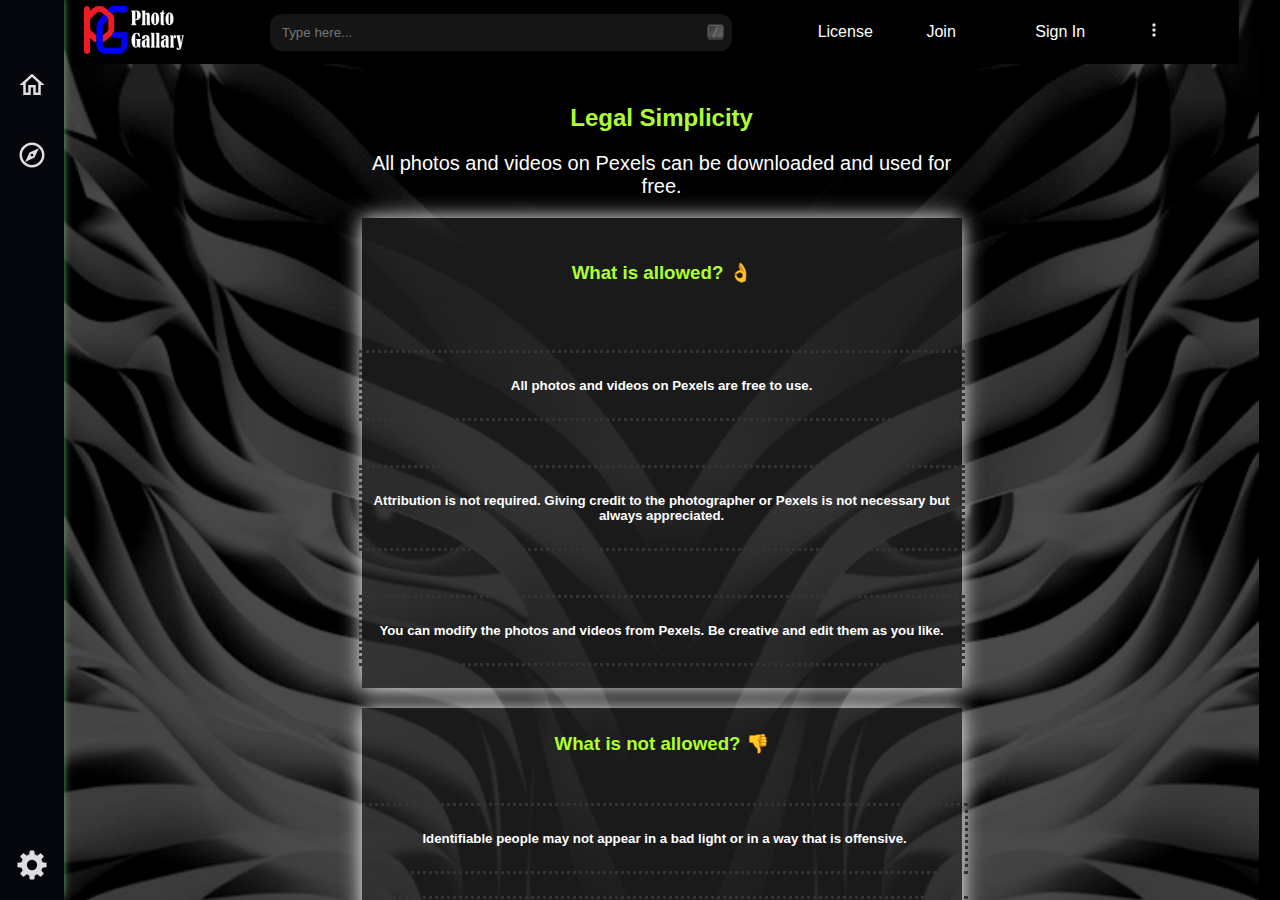
<file: licence.html>
<!DOCTYPE html>
<html lang="en">

<head>
    <meta charset="UTF-8" />
    <meta name="viewport" content="width=device-width, initial-scale=1.0" />
    <title>Document</title>
    <link type="text/css" rel="stylesheet" href="./style.css" />
</head>

<body>
    <!-- create a vertical nav bar -->
    <div class="main-container">
        <div class="left-container">
            <div class="top-left-container">
                <!-- <div class="menu">
          <img class="icon" src="./Assets/svg/menu.svg" alt="menu" />
        </div> -->
                <div class="home ">
                    <a href="./">
                        <img class="icon" src="./Assets/svg/home.svg" alt="home" />
                    </a>
                    <!-- <p>Home</p> -->
                </div>
                <div class="explore ">
                    <a href="./explore.html">
                        <img class="icon" src="./Assets/svg/explore.svg" alt="explore" />
                    </a>
                    <!-- <p>Explore</p> -->
                </div>
            </div>
            <div class="bottom-left-container">
                <div class="settings ">
                    <img class="icon" src="./Assets/svg/cogwheel.svg" alt="settings" />
                    <!-- <p>Settings</p> -->
                </div>
            </div>
        </div>
        <div class="right-container">
            <nav class="top-nav">
                <div class="logo">
                    <img src="./Assets/svg/Asset 1.svg" alt="logo" />
                </div>
                <!-- <div class="search-bar"> -->
                <label class="search-label">
                    <input type="text" name="text" class="input" required="" placeholder="Type here...">
                    <kbd class="slash-icon">/</kbd>
                    <svg class="search-icon" xmlns="http://www.w3.org/2000/svg" version="1.1"
                        xmlns:xlink="http://www.w3.org/1999/xlink" width="512" height="512" x="0" y="0"
                        viewBox="0 0 56.966 56.966" style="enable-background:new 0 0 512 512" xml:space="preserve">
                        <g>
                            <path
                                d="M55.146 51.887 41.588 37.786A22.926 22.926 0 0 0 46.984 23c0-12.682-10.318-23-23-23s-23 10.318-23 23 10.318 23 23 23c4.761 0 9.298-1.436 13.177-4.162l13.661 14.208c.571.593 1.339.92 2.162.92.779 0 1.518-.297 2.079-.837a3.004 3.004 0 0 0 .083-4.242zM23.984 6c9.374 0 17 7.626 17 17s-7.626 17-17 17-17-7.626-17-17 7.626-17 17-17z"
                                fill="currentColor" data-original="#000000" class=""></path>
                        </g>
                    </svg>
                </label>
                <!-- </div> -->
                <div class="nav-list">
                    <a class="license" href="./licence.html">License</a>
                    <a class="join">Join</a>
                    <a class="sign">Sign In</a>
                    <div class="more-options">
                        <img src="./Assets/svg/more_vert.svg" alt="more options" />
                        <ul class="dropdown-menu">
                            <li><a href="./aboutUs.html">About Us</a></li>
                            <li><a href="./challenge.html">Challenge</a></li>
                            <li><a href="./blog.html">Blog</a></li>
                            <li><a href="./upload.html">Upload</a></li>
                        </ul>
                    </div>
                </div>
                <div class="menu">
                    <img class="icon" src="./Assets/svg/menu.svg" alt="menu" />
                </div>
            </nav>
            <!-- play video in loop -->



            <div class="container" style="height: 100vh; padding: 0px; ">

                <div class="licence-container">
                    <div class="text-subtext">
                        <h2>Legal Simplicity</h2>
                        <p>All photos and videos on Pexels can be downloaded and used for free.</p>
                    </div>
                    <div class="allowed-container">
                        <h3>What is allowed? 👌</h3>
                        <h5>All photos and videos on Pexels are free to use.</h5>
                        <h5>Attribution is not required. Giving credit to the photographer or Pexels is not necessary
                            but always appreciated.</h5>
                        <h5>You can modify the photos and videos from Pexels. Be creative and edit them as you like.
                        </h5>
                    </div>
                    <div class="notallowed-container">
                        <h3>What is not allowed? 👎</h3>
                        <h5>Identifiable people may not appear in a bad light or in a way that is offensive.</h5>
                        <h5>Don't sell unaltered copies of a photo or video, e.g. as a poster, print or on a physical product without modifying it first.</h5>
                        <h5>Don't imply endorsement of your product by people or brands on the imagery.</h5>
                        <h5>Don't redistribute or sell the photos and videos on other stock photo or wallpaper platforms.</h5>
                    </div>

                </div>


                <footer>
                    <div class="left">
                        <div class="logo">
                            <img src="./Assets/svg/Asset 1.svg" alt="logo" />
                        </div>
                        <div class="social-icons">
                            <a href="#"><img src="./Assets/pngs/facebook.png" alt="Facebook"></a>
                            <a href="#"><img src="./Assets/pngs/twitter.png" alt="Twitter"></a>
                            <a href="#"><img src="./Assets/pngs/instagram.png" alt="Instagram"></a>
                            <a href="#"><img src="./Assets/pngs/linkedin.png" alt="LinkedIn"></a>
                        </div>
                    </div>
                    <div class="right">
                        <div class="section">
                            <h3>Discover</h3>
                            <ul>
                                <li><a href="#">Advertise</a></li>
                                <li><a href="#">Terms of Service</a></li>
                                <li><a href="#">Careers</a></li>
                            </ul>
                        </div>
                        <div class="section">
                            <h3>Company</h3>
                            <ul>
                                <li><a href="./aboutUs.html">About</a></li>
                                <li><a href="#">Blog</a></li>
                                <li><a href="#">FAQ</a></li>
                            </ul>
                        </div>
                        <div class="section">
                            <h3>Blog</h3>
                            <ul>
                                <li><a href="#">Post 1</a></li>
                                <li><a href="#">Post 2</a></li>
                                <li><a href="#">Post 3</a></li>
                            </ul>
                        </div>
                    </div>
                    <div class="footer-bottom">
                        <p class="copyrigth">&copy; 2023 Karan Shah. All rights reserved.</p>
                    </div>
                </footer>
            </div>
        </div>
    </div>
</body>

</html>
</file>
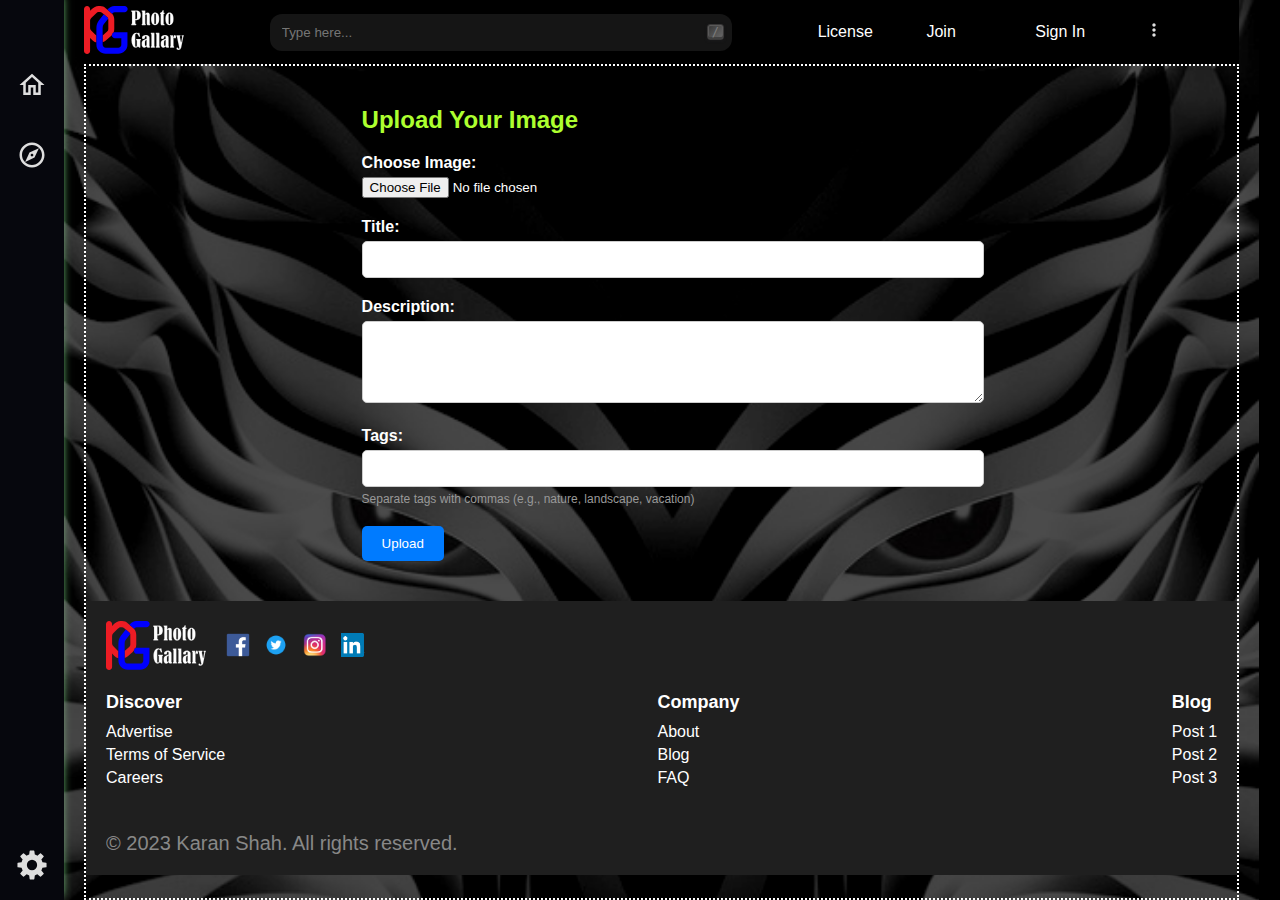
<file: upload.html>
<!DOCTYPE html>
<html lang="en">

<head>
    <meta charset="UTF-8" />
    <meta name="viewport" content="width=device-width, initial-scale=1.0" />
    <title>Document</title>
    <link type="text/css" rel="stylesheet" href="./style.css" />
</head>

<body>
    <!-- create a vertical nav bar -->
    <div class="main-container">
        <div class="left-container">
            <div class="top-left-container">
                <!-- <div class="menu">
          <img class="icon" src="./Assets/svg/menu.svg" alt="menu" />
        </div> -->
                <div class="home ">
                    <a href="./">
                        <img class="icon" src="./Assets/svg/home.svg" alt="home" />
                    </a>
                    <!-- <p>Home</p> -->
                </div>
                <div class="explore ">
                    <a href="./explore.html">
                        <img class="icon" src="./Assets/svg/explore.svg" alt="explore" />
                    </a>
                    <!-- <p>Explore</p> -->
                </div>
            </div>
            <div class="bottom-left-container">
                <div class="settings ">
                    <img class="icon" src="./Assets/svg/cogwheel.svg" alt="settings" />
                    <!-- <p>Settings</p> -->
                </div>
            </div>
        </div>
        <div class="right-container">
            <nav class="top-nav">
                <div class="logo">
                    <img src="./Assets/svg/Asset 1.svg" alt="logo" />
                </div>
                <!-- <div class="search-bar"> -->
                <label class="search-label">
                    <input type="text" name="text" class="input" required="" placeholder="Type here...">
                    <kbd class="slash-icon">/</kbd>
                    <svg class="search-icon" xmlns="http://www.w3.org/2000/svg" version="1.1"
                        xmlns:xlink="http://www.w3.org/1999/xlink" width="512" height="512" x="0" y="0"
                        viewBox="0 0 56.966 56.966" style="enable-background:new 0 0 512 512" xml:space="preserve">
                        <g>
                            <path
                                d="M55.146 51.887 41.588 37.786A22.926 22.926 0 0 0 46.984 23c0-12.682-10.318-23-23-23s-23 10.318-23 23 10.318 23 23 23c4.761 0 9.298-1.436 13.177-4.162l13.661 14.208c.571.593 1.339.92 2.162.92.779 0 1.518-.297 2.079-.837a3.004 3.004 0 0 0 .083-4.242zM23.984 6c9.374 0 17 7.626 17 17s-7.626 17-17 17-17-7.626-17-17 7.626-17 17-17z"
                                fill="currentColor" data-original="#000000" class=""></path>
                        </g>
                    </svg>
                </label>
                <!-- </div> -->
                <div class="nav-list">
                    <a class="license" href="./licence.html">License</a>
                    <a class="join">Join</a>
                    <a class="sign">Sign In</a>
                    <div class="more-options">
                        <img src="./Assets/svg/more_vert.svg" alt="more options" />
                        <ul class="dropdown-menu">
                            <li><a href="./aboutUs.html">About Us</a></li>
                            <li><a href="./challenge.html">Challenge</a></li>
                            <li><a href="./blog.html">Blog</a></li>
                            <li><a href="./upload.html">Upload</a></li>
                        </ul>
                    </div>
                </div>
                <div class="menu">
                    <img class="icon" src="./Assets/svg/menu.svg" alt="menu" />
                </div>
            </nav>
            <!-- play video in loop -->

         

            <div class="container" style="height: 100vh; padding: 0px; border: 2px dotted white;">
                <!-- ... (previous code) ... -->

                <div class="upload-container">
                    <h2>Upload Your Image</h2>
                    <form action="/upload" method="post" enctype="multipart/form-data">
                        <div class="form-group">
                            <label for="image">Choose Image:</label>
                            <input type="file" id="image" name="image" accept="image/*" required>
                        </div>
                        <div class="form-group">
                            <label for="title">Title:</label>
                            <input type="text" id="title" name="title" required>
                        </div>
                        <div class="form-group">
                            <label for="description">Description:</label>
                            <textarea id="description" name="description" rows="4" required></textarea>
                        </div>
                        <div class="form-group">
                            <label for="tags">Tags:</label>
                            <input type="text" id="tags" name="tags" required>
                            <p class="tag-hint">Separate tags with commas (e.g., nature, landscape, vacation)</p>
                        </div>
                        <div class="form-group">
                            <button type="submit">Upload</button>
                        </div>
                    </form>
                </div>

                <!-- ... (rest of the code) ... -->


                <footer>
                    <div class="left">
                        <div class="logo">
                            <img src="./Assets/svg/Asset 1.svg" alt="logo" />
                        </div>
                        <div class="social-icons">
                            <a href="#"><img src="./Assets/pngs/facebook.png" alt="Facebook"></a>
                            <a href="#"><img src="./Assets/pngs/twitter.png" alt="Twitter"></a>
                            <a href="#"><img src="./Assets/pngs/instagram.png" alt="Instagram"></a>
                            <a href="#"><img src="./Assets/pngs/linkedin.png" alt="LinkedIn"></a>
                        </div>
                    </div>
                    <div class="right">
                        <div class="section">
                            <h3>Discover</h3>
                            <ul>
                                <li><a href="#">Advertise</a></li>
                                <li><a href="#">Terms of Service</a></li>
                                <li><a href="#">Careers</a></li>
                            </ul>
                        </div>
                        <div class="section">
                            <h3>Company</h3>
                            <ul>
                                <li><a href="./aboutUs.html">About</a></li>
                                <li><a href="#">Blog</a></li>
                                <li><a href="#">FAQ</a></li>
                            </ul>
                        </div>
                        <div class="section">
                            <h3>Blog</h3>
                            <ul>
                                <li><a href="#">Post 1</a></li>
                                <li><a href="#">Post 2</a></li>
                                <li><a href="#">Post 3</a></li>
                            </ul>
                        </div>
                    </div>
                    <div class="footer-bottom">
                        <p class="copyrigth">&copy; 2023 Karan Shah. All rights reserved.</p>
                    </div>
                </footer>
            </div>
        </div>
    </div>
</body>

</html>
</file>
<file: style.css>
body {
  background-color: black;
  margin: 0;
  padding: 0;
  overflow: hidden;
  color: white;
  font-family: "Roboto", sans-serif;
  width: 100%;
  height: 100%;
  box-sizing: border-box;

}

.main-container {
  margin: 0;
  padding: 0;
  width: 100%;
  height: 100%;
  display: grid;
  grid-template-columns: 5% 95%;
}

.left-container {
  width: 100%;
  height: 100vh;
  background-color: #06070d;
  display: flex;
  flex-direction: column;
  justify-content: space-between;
  box-shadow: -2px -4px 9px 0px rgb(143, 255, 154);
  z-index: 50;
}

@media (max-width: 768px) {
  .left-container {
    box-shadow: none;
  }
}

.menu {
  display: none;
}




.top-left-container,
.bottom-left-container {
  padding-top: 15px;
  display: flex;
  flex-direction: column;
  justify-content: space-around;
  align-items: center;
}

.top-left-container {
  padding-top: 50px;
}

.right-container {
  width: 95%;
  height: 100vh;
  display: flex;
  flex-direction: column;
  align-items: center;
  justify-content: space-between;
  padding: 0 20px;
  overflow-y: scroll;
  overflow-x: hidden;
  z-index: 100;
  background-image: url("./Assets/pngs/pngwing.com\(27\).png");
  background-repeat: no-repeat;
  background-size: cover;
}

nav {
  position: sticky;
  top: 0;
  z-index: 100;
  background-color: black;
}

.icon {
  width: 30px;
  height: 30px;
  display: flex;
  justify-content: center;
  align-items: center;
  padding: 20px;
  color: white;
  cursor: pointer;
}

.icon {
  filter: invert(1);
}

.top-nav {
  display: flex;
  width: 100%;
  justify-content: space-between;
  align-items: center;
  /* padding: 20px; */
  position: sticky;
  top: 0;
  /* background-color: transparent; */
  /* box-shadow: -2px -4px 9px 0px rgb(162, 225, 168); */
}

.logo {
  width: 100px;
}

.search-bar {
  /* width: 50%; */
  height: 50%;
  display: flex;
  justify-content: center;
  align-items: center;
  justify-content: space-around;
  border: 1px solid white;
  border-radius: 100px;
  /* background-color: yellow; */
  display: flex;
  flex: 0.8;
}

.search-bar img {
  /* width: 20px; */
  filter: invert(1);
  /* padding: 0 10px 0 30px; */
}

.search-bar input {
  height: 30px;
  /* width: 100%; */
  padding: 5px;
  border: none;
  border-radius: 5px;
  padding-left: 15px;
  outline: none;
  font-size: 20px;
  background: none;
  color: white;
  /* padding-left: 30px; */
}

.nav-list {
  display: flex;
  width: 30%;
  justify-content: space-between;
  align-items: center;
  padding: 20px;
  margin-right: 55px;
}

.nav-list a {
  text-decoration: none;
  color: white;
  cursor: pointer;
  /* padding-right: 55px; */
  width: 100%;
}

.dropdown-menu li a:hover {
  color: #007bff ;
  border-bottom: none;
  width: 100%;
  padding: auto;
}

.nav-list a:hover {
  color: rgb(143, 255, 154);
  border-bottom: 2px solid rgb(143, 255, 154);
  padding-bottom: 5px;
  transition: 0.3s cubic-bezier(0.165, 0.84, 0.44, 1);
}

.more-options img {
  width: 20px;
  filter: invert(1);
}

.video-container {
  width: 100%;
  height: 50%;
  display: flex;
  justify-content: center;
  align-items: center;
  background-color: black;
  position: relative;
}

.video-container video {
  width: 100%;
  height: 100%;
  object-fit: fill;
  position: absolute;
  top: 0;
  left: 0;
  opacity: 0.8;
  padding-bottom: 1%;
}

.video-container .text-on-videos {
  position: absolute;
  top: 50%;
  left: 50%;
  transform: translate(-50%, -50%);
  font-size: 20px;
  color: white;
  font-weight: 100;
  text-transform: uppercase;
  text-align: center;
  z-index: 50;
}

.content {
  margin: auto;
}

p {
  font-size: 25px;
  overflow: hidden;
  position: relative;
  color: white;
}

.type-container {
  display: flex;
  justify-content: space-between;
  background-color: black;
  position: relative;
  padding: 20px 20px;
  border-bottom: 2px solid rgb(143, 255, 154);
}

.type-options {
  width: 30%;
}

@media (max-width: 768px) {
  .type-container {
    flex-direction: column;
    align-items: center;
  }

  .type-options {
    width: 100%;
    margin-bottom: 20px;
  }
}

.type-container .type-options ul {
  display: flex;
  width: 100%;
  justify-content: space-between;
  align-items: center;
  list-style: none;
  padding: 0;
  margin: 0;
}

.type-container .type-options ul li {
  cursor: pointer;
  color: white;
  /* padding: 10px; */
  border-radius: 5px;
  transition: 0.3s cubic-bezier(0.165, 0.84, 0.44, 1);
}

/* remove underline from li tag */
.type-container .type-options ul li a {
  text-decoration: none;
  color: white;
}

.type-container .type-options ul li a:hover {
  color: rgb(143, 255, 154);
  border-bottom: 2px solid rgb(143, 255, 154);
  padding-bottom: 5px;
  transition: 0.3s cubic-bezier(0.165, 0.84, 0.44, 1);
}

.type-container .type-options ul li:hover {
  color: black;
  transition: 0.3s cubic-bezier(0.165, 0.84, 0.44, 1);
}

.container {
  width: 100%;
  height: 50%;
  /* background-color: rgb(233, 36, 36); */
  position: relative;
  padding: 20px;
  box-sizing: border-box;
 
}

.search-label {
  display: flex;
  align-items: center;
  box-sizing: border-box;
  position: relative;
  border: 1px solid transparent;
  border-radius: 12px;
  overflow: hidden;
  background: #151515;
  padding: 9px;
  cursor: text;
  width: 40%;
}

.search-label:hover {
  border-color: gray;
}

.search-label:focus-within {
  background: #464646;
  border-color: gray;
}

.search-label input {
  outline: none;
  width: 100%;
  border: none;
  background: none;
  color: rgb(162, 162, 162);
}

.search-label input:focus+.slash-icon,
.search-label input:valid+.slash-icon {
  display: none;
}

.search-label input:valid~.search-icon {
  display: block;
}

.search-label input:valid {
  width: calc(100% - 22px);
  transform: translateX(20px);
}

.search-label svg,
.slash-icon {
  position: absolute;
  color: #7e7e7e;
}

@media (max-width: 1025px) {
  .search-label {
    display: none;
  }

  .nav-list {
    display: none;
    flex: 1;
  }

  .menu {
    display: flex;
  }
}

.search-icon {
  display: none;
  width: 12px;
  height: auto;
}

.slash-icon {
  right: 7px;
  border: 1px solid #393838;
  background: linear-gradient(-225deg, #343434, #6d6d6d);
  border-radius: 3px;
  text-align: center;
  box-shadow: inset 0 -2px 0 0 #3f3f3f, inset 0 0 1px 1px rgb(94, 93, 93),
    0 1px 2px 1px rgba(28, 28, 29, 0.4);
  cursor: pointer;
  font-size: 12px;
  width: 15px;
}

.slash-icon:active {
  box-shadow: inset 0 1px 0 0 #3f3f3f, inset 0 0 1px 1px rgb(94, 93, 93),
    0 1px 2px 0 rgba(28, 28, 29, 0.4);
  text-shadow: 0 1px 0 #7e7e7e;
  color: transparent;
}

.filter-button {
  --border-color: linear-gradient(-45deg, #ffae00, #03aa46, #00fffb);
  --border-width: 0.125em;
  --curve-size: 0.5em;
  --blur: 30px;
  --bg: #080312;
  --color: #afffff;
  color: var(--color);
  /* use position: relative; so that BG is only for .filter-button */
  position: relative;
  isolation: isolate;
  display: inline-grid;
  place-content: center;
  padding: 0.5em 1.5em;
  font-size: 17px;
  border: 0;
  text-transform: uppercase;
  box-shadow: 10px 10px 20px rgba(0, 0, 0, 0.6);
  clip-path: polygon(
      /* Top-left */
      0% var(--curve-size),
      var(--curve-size) 0,
      /* top-right */
      100% 0,
      100% calc(100% - var(--curve-size)),
      /* bottom-right 1 */
      calc(100% - var(--curve-size)) 100%,
      /* bottom-right 2 */
      0 100%);
  transition: color 250ms;
}

.filter-button::after,
.filter-button::before {
  content: "";
  position: absolute;
  inset: 0;
}

.filter-button::before {
  background: var(--border-color);
  background-size: 300% 300%;
  animation: move-bg7234 5s ease infinite;
  z-index: -2;
}

@keyframes move-bg7234 {
  0% {
    background-position: 31% 0%;
  }

  50% {
    background-position: 70% 100%;
  }

  100% {
    background-position: 31% 0%;
  }
}

.filter-button::after {
  background: var(--bg);
  z-index: -1;
  clip-path: polygon(
      /* Top-left */
      var(--border-width) calc(var(--curve-size) + var(--border-width) * 0.5),
      calc(var(--curve-size) + var(--border-width) * 0.5) var(--border-width),
      /* top-right */
      calc(100% - var(--border-width)) var(--border-width),
      calc(100% - var(--border-width)) calc(100% - calc(var(--curve-size) + var(--border-width) * 0.5)),
      /* bottom-right 1 */
      calc(100% - calc(var(--curve-size) + var(--border-width) * 0.5)) calc(100% - var(--border-width)),
      /* bottom-right 2 */
      var(--border-width) calc(100% - var(--border-width)));
  transition: clip-path 500ms;
}

.filter-button:where(:hover, :focus)::after {
  clip-path: polygon(
      /* Top-left */
      calc(100% - var(--border-width)) calc(100% - calc(var(--curve-size) + var(--border-width) * 0.5)),
      calc(100% - var(--border-width)) var(--border-width),
      /* top-right */
      calc(100% - var(--border-width)) var(--border-width),
      calc(100% - var(--border-width)) calc(100% - calc(var(--curve-size) + var(--border-width) * 0.5)),
      /* bottom-right 1 */
      calc(100% - calc(var(--curve-size) + var(--border-width) * 0.5)) calc(100% - var(--border-width)),
      /* bottom-right 2 */
      calc(100% - calc(var(--curve-size) + var(--border-width) * 0.5)) calc(100% - var(--border-width)));
  transition: 200ms;
}

.filter-button:where(:hover, :focus) {
  color: #fff;
}

.container .box {
  display: flex;
  flex-direction: row;
  justify-content: space-between;
  padding-top: 10px;
}

.container .box .dream {
  display: flex;
  flex-direction: column;
  width: 32.5%;
}

.container .box .dream img {
  width: 100%;
  padding-bottom: 15px;
  max-height: 500px;
  border-radius: 5px;
  cursor: pointer;
  /* cover */
  object-fit: fillx;
}

.image-div {
  display: flex;
  flex-direction: row;
  justify-content: space-between;
  padding-top: 10px;
  overflow: hidden;
  /* height: 100%; */
  position: relative;
  width: 100%;
}

.image-div p {
  position: absolute;
  bottom: 15px;
  left: 15px;
}

html,
body {
  height: 100%;
  margin: 0;
  display: flex;
  align-items: center;
  justify-content: center;
}

.load-more-container {
  text-align: center;
  margin-top: 25px;
  margin-bottom: 40px;
}

.load-more-button {
  padding: 10px 20px;
  background-color: #007bff;
  color: #fff;
  font-size: 16px;
  border: none;
  border-radius: 4px;
  cursor: pointer;
}

@media only screen and (max-width: 769px) {
  .container .box {
    flex-direction: column;
    padding-top: 10px;
  }

  .container .box .dream {
    width: 100%;
  }
}

/* footer {
  background-color: #1f1f1f;
  padding: 20px;
  display: flex;
  justify-content: space-between;
  margin-top: 40px;
}

.left {
  display: flex;
  align-items: center;
  flex-direction: column;
  padding-left: 100px;
}

.logo {
  display: flex;
  align-items: center;
}

.logo img {
  height: 40px;
  margin-right: 10px;
}

.social-icons {
  display: flex;
}

.social-icons img {
  width: 30px;
  height: 30px;
  margin-right: 20px;
  cursor: pointer;
}

.right {
  display: flex;
  width: 50%;
  justify-content: space-evenly;
  align-items: center;
}

.section {
  margin-right: 30px;
}

.section h3 {
  margin-bottom: 10px;
}

.section ul {
  list-style: none;
  padding: 0;
}

.section ul li {
  margin-bottom: 5px;
}

.section ul li a {
  color: #555;
  text-decoration: none;
} */

/* General Styles */
footer {
  background-color: #1f1f1f;
  padding: 20px;
}

.footer-bottom {
  margin-top: 20px;
}

.footer-bottom {
  margin-top: 20px;
}

.footer-bottom p {
  margin: 0;
  color: #888;
}

.footer-bottom p a {
  color: #888;
  text-decoration: none;
}

.footer-bottom p a:hover {
  text-decoration: underline;
}

.footer-bottom p {
  margin: 0;
  color: #888;
}

.footer-bottom p a {
  color: #888;
  text-decoration: none;
}

.footer-bottom p a:hover {
  text-decoration: underline;
}

/* Left Side Styles */
.left {
  display: flex;
  align-items: center;
}

.logo {
  margin-right: 20px;
}

.logo h1 {
  font-size: 24px;
  margin: 0;
}

.social-icons a {
  margin-right: 10px;
}

.social-icons img {
  width: 24px;
  height: 24px;
}

/* Right Side Styles */
.right {
  display: flex;
  justify-content: space-between;
  flex-wrap: wrap;
}

.section {
  margin-bottom: 20px;
}

.section h3 {
  font-size: 18px;
  margin-bottom: 10px;
}

.section ul {
  list-style-type: none;
  padding: 0;
  margin: 0;
}

.section li {
  margin-bottom: 5px;
}

.section li a {
  color: #ffffff;
  text-decoration: none;
}

/* Responsive Styles */
@media (max-width: 768px) {
  .left {
    flex-direction: column;
    align-items: flex-start;
  }

  .social-icons {
    margin-top: 10px;
  }

  .right {
    flex-direction: column;
  }
}


/* Explore page css  */
.explore-container {
  display: grid;
  grid-template-columns: repeat(3, 1fr);
  grid-gap: 10px;
  max-width: 1200px;
  margin: 0 auto;
}



.explore-box {
  position: relative;
  display: inline-block;
  max-width: 400px;
  margin: 20px;
  overflow: hidden;
  border-radius: 30px;
  cursor: pointer;
  max-height: 200px;
}

.explore-box .title {
  text-align: center;
  background-color: rgba(0, 0, 0, 0.8);
  color: #fff;
  padding: 10px;
  position: absolute;
  bottom: -20px;
  left: 0;
  width: 100%;
  z-index: 50;
}

.explore-box:hover .title {
  display: none;
}

.explore-box .main-image {
  width: 100%;
  height: auto;
  object-fit: cover;
}

.explore-box .hover-images {
  display: none;
  position: absolute;
  top: 0;
  left: 0;
  right: 0;
  bottom: 0;
}

.explore-box:hover .hover-images {
  display: flex;
  flex-wrap: wrap;
}

.explore-box .hover-images img {
  flex: 0 0 50%;
  width: 50%;
  height: 50%;
  object-fit: cover;
}

@media only screen and (max-width: 768px) {
  .explore-container {
    grid-template-columns: repeat(2, 1fr);
  }

  .explore-box {
    max-width: 100%;
    margin: 10px;
  }

  .explore-box .hover-images img {
    flex: 0 0 100%;
    width: 100%;
    height: 100%;
  }

  .explore-box .title {
    font-size: 14px;
  }
}



.top-container {
  display: flex;
  overflow-x: auto;
  flex-wrap: nowrap;
}

.top-box {
  width: 200px;
  background-color: lightgray;
  display: flex;
  align-items: center;
  justify-content: center;
  border-radius: 5px;
  margin: 5px;
  flex: 0 0 auto;
  max-width: 100%;
  height: auto;
  margin-right: 10px;
  position: relative;
  height: 200px;
}


.top-box img {
  width: 100%;
  height: 100%;
  object-fit: cover;

  cursor: pointer;
}

.top-title {
  text-align: center;
  position: absolute;
  background-color: rgba(0, 0, 0, 0.584);
  width: 100%;
  bottom: auto;
  padding: 10px;

}

@media only screen and (max-width: 769px) {
  .top-box {
    width: 100px;
    height: 100px;
  }

  .top-title {
    font-size: 12px;
    bottom: auto;
  }
}


/* 

main {
  padding: 20px;
}

section {
  margin-bottom: 20px;
}

section h2 {
  color: #333;
}

.owner {
  display: flex;
  align-items: center;
}

.owner img {
  width: 150px;
  border-radius: 50%;
  margin-right: 20px;
}

.owner-info h3 {
  margin: 0;
}

.contact-info {
  display: flex;
  justify-content: space-between;
}

.contact-info div {
  text-align: center;
} */

/* Global Styles */


/* Responsive Styles */
main {
  padding: 20px;
}

section {
  margin-bottom: 20px;
}

section h2 {
  color: #333;
}

h2 {
  color: greenyellow;
}

.owner {
  display: flex;
  align-items: center;
}

.owner img {
  width: 150px;
  border-radius: 50%;
  margin-right: 20px;
}

.owner-info h3 {
  margin: 0;
}

.contact-info {
  display: flex;
  flex-wrap: wrap;
  justify-content: space-between;
}

.contact-info div {
  text-align: center;
  flex: 1 1 300px;
  margin: 10px;
}

/* Media Queries */
@media screen and (max-width: 600px) {
  main {
    padding: 10px;
  }

  .owner {
    flex-direction: column;
    align-items: flex-start;
  }

  .owner img {
    margin-right: 0;
    margin-bottom: 10px;
  }

  /* .contact-info {
    flex-direction: column;
  } */

  .contact-info div {
    margin: 10px 0;
  }

  .contact-info p {
    font-size: 20px;
  }
}



/* Add responsive styles for the form */
.contact-info form {
  display: flex;
  flex-wrap: wrap;
  justify-content: space-between;
  max-width: 600px;
  margin: 0 auto;
}

.contact-info .form-element {
  width: 100%;
  margin-bottom: 20px;
}

.contact-info label {
  display: block;
  font-weight: bold;
  margin-bottom: 5px;
}

.contact-info input,
.contact-info textarea {
  width: 100%;
  padding: 10px;
  border: 1px solid #ccc;
  border-radius: 4px;
}

.contact-info button {
  padding: 10px 20px;
  background-color: #4caf50;
  color: white;
  border: none;
  border-radius: 4px;
  cursor: pointer;
}

/* Add responsive styles for smaller screens */
@media screen and (max-width: 600px) {
  .contact-info .form-element {
    width: 100%;
  }
}


p {
  font-size: 20px;
}

.about-title {
  font-size: 30px;
  font-weight: bold;
  margin-bottom: 20px;
  color: greenyellow;
}




/* table css */

table {
  width: 100%;
  border-collapse: collapse;
  margin-bottom: 30px;
}
.pexel-link{
  color: #fff;
  font-size: 25px;
  text-decoration: none;
  font-weight: bold;
}

/* Zebra striping */
tr:nth-of-type(odd) {
  background: #797777;
}

th {
  background: #333;
  color: white;
  font-weight: bold;
}

td,
th {
  padding: 6px;
  border: 1px solid #ccc;
  text-align: left;
}

tr td a {
  color: white;
}


@media only screen and (max-width: 760px),
(min-device-width: 768px) and (max-device-width: 1024px) {

  /* Force table to not be like tables anymore */
  table,
  thead,
  tbody,
  th,
  td,
  tr {
    display: block;
  }

  /* Hide table headers (but not display: none;, for accessibility) */
  thead tr {
    position: absolute;
    top: -9999px;
    left: -9999px;
  }

  tr {
    border: 1px solid #ccc;
  }

  td {
    /* Behave  like a "row" */
    border: none;
    border-bottom: 1px solid #eee;
    position: relative;
    padding-left: 50%;
  }

  td:before {
    /* Now like a table header */
    position: absolute;
    /* Top/left values mimic padding */
    top: 6px;
    left: 6px;
    width: 45%;
    padding-right: 10px;
    white-space: nowrap;
  }

  /*
Label the data
*/
  td:nth-of-type(1):before {
    content: "First Name";
  }

  td:nth-of-type(2):before {
    content: "Last Name";
  }

  td:nth-of-type(3):before {
    content: "Job Title";
  }

  td:nth-of-type(4):before {
    content: "Favorite Color";
  }

  td:nth-of-type(5):before {
    content: "Wars of Trek?";
  }

  td:nth-of-type(6):before {
    content: "Date of Birth";
  }

  td:nth-of-type(7):before {
    content: "Dream Vacation City";
  }

  td:nth-of-type(8):before {
    content: "GPA";
  }

  td:nth-of-type(9):before {
    content: "Arbitrary Data";
  }
}

/* Smartphones (portrait and landscape) ----------- */

@media only screen and (min-device-width: 320px) and (max-device-width: 480px) {
  body {
    padding: 0;
    margin: 0;
    width: 320px;
  }
}

/* iPads (portrait and landscape) ----------- */

@media only screen and (min-device-width: 768px) and (max-device-width: 1024px) {
  body {
    width: 495px;
  }
}



img {
  object-fit: cover;
  width: 100%;
  height: 100%;
}




.more-options {
  position: relative;
  display: inline-block;
}

.dropdown-menu {
  position: absolute;
  top: 100%;
  left: 0;
  width: 150px;
  padding: 0;
  margin: 0;
  list-style: none;
  background-color: #f9f9f9;
  border: 1px solid #ddd;
  border-radius: 4px;
  box-shadow: 0 2px 4px rgba(0, 0, 0, 0.1);
  display: none;
}

.more-options:hover .dropdown-menu {
  display: block;
}

.dropdown-menu li {
  padding: 8px 12px;
}

.dropdown-menu li:hover {
  background-color: #ddd;
}

.dropdown-menu li a {
  color: #333;
  text-decoration: none;
}



/* challenge page */


.challenge-section {
  padding: 40px 0;
  text-align: center;
}

.container-1 {
  max-width: 1200px;
  margin: 0 auto;
  padding: 0 20px;
}

.challenges {
  display: grid;
  grid-template-columns: repeat(auto-fit, minmax(300px, 1fr));
  gap: 20px;
  margin-top: 20px;
}

.challenge-card {
  background-color: #fff;
  box-shadow: 0 2px 6px rgba(0, 0, 0, 0.1);
  border-radius: 5px;
  overflow: hidden;
}

.image-container {
  width: 100%;
  height: 200px;
  /* Set the desired height */
}

.image-container img {
  width: 100%;
  height: 100%;
  object-fit: cover;
}

.challenge-details {
  padding: 20px;
}

.challenge-details h2 {
  margin-bottom: 10px;
}

.challenge-details p {
  color: #888;
  margin-bottom: 20px;
}

.btn {
  display: inline-block;
  padding: 10px 20px;
  background-color: #333;
  color: #fff;
  text-decoration: none;
  border-radius: 3px;
}

.btn:hover {
  background-color: #555;
  color: #fff;
  transition: background-color 0.3s ease-in-out;
}

.sponser-challenge {
  display: flex;
  align-items: center;
  margin-bottom: 20px;
  text-align: left;
  width: 80%;
  margin: auto;
  justify-content: space-around;
  border: 2px solid #333;
  padding: 10px;
}

@media only screen and (max-width: 769px) {
  .sponser-challenge {
    width: 100%;
    flex-direction: column;
  }
}

.sponser-text h2 {
  color: white
}


/* challenge page end */

/* Blog page */
.blog-title-subtitle p {
  color: gray;
  font-size: 15px;
  margin-top: -13px;
}

.blog-section {
  display: flex;
  flex-direction: column;
  width: 80%;
  margin: auto;
  text-align: center;
}

.blog-post {
  display: flex;
  align-items: center;
  margin-bottom: 30px;
  justify-content: space-between;
}

@media (max-width: 1025px) {
  .blog-post {
    flex-direction: column;
  }

  .blog-post:nth-child(odd) {
    flex-direction: column-reverse;
  }
}



.blog-image {
  width: 60%;
  border-radius: 30px;
  overflow: hidden;
}

.blog-image img {
  width: 100%;
  height: auto;
  object-fit: cover;
}

@media screen and (max-width: 1025px) {
  .blog-image {
    width: 90%;
    border-radius: 15px;
  }
}



.blog-content {
  flex: 1;
  margin: 0px 20px;
  text-align: left;
}

.blog-content h2 {
  font-size: 20px;
  margin: 0 0 10px;
}

.blog-content p {
  margin: 0 0 10px;
  font-size: 16px;
}

.blog-content a {
  text-decoration: none;
  color: blue;
}

.blog-content a:hover {
  text-decoration: underline;
}



.blog-post:nth-child(even) .blog-content {
  /* margin-left: 0; */
  margin-right: 20px;
}

.new-story {
  text-align: center;
}

@media screen and (max-width: 1025px) {
  .blog-content p {
    font-size: 10px;
  }
}


.popular-story {
  display: grid;
  grid-template-columns: repeat(auto-fit, minmax(200px, 1fr));
  grid-gap: 20px;
  width: 80%;
  margin: auto;
  margin-top: 40px;
}

.story {
  text-align: center;
  display: flex;
  flex-direction: column;
  justify-content: center;
  align-items: center;
}

.ps-image {
  width: 210px;
  height: 250px;
  overflow: hidden;
  align-items: center;
}

.story-title {
  margin-top: 10px;
  font-size: 18px;
}


/* Blog page end */

/* upload page */

/* ... (previous code) ... */

.upload-container {
  max-width: 600px;
  margin: 0 auto;
  padding: 20px;
}

.upload-container h2 {
  margin-bottom: 20px;
}

.form-group {
  margin-bottom: 20px;
}

.form-group label {
  display: block;
  font-weight: bold;
  margin-bottom: 5px;
}

.form-group input[type="text"],
.form-group textarea {
  width: 100%;
  padding: 10px;
  border: 1px solid #ccc;
  border-radius: 5px;
}

.form-group textarea {
  resize: vertical;
}

.form-group button[type="submit"] {
  padding: 10px 20px;
  background-color: #007bff;
  color: #fff;
  border: none;
  border-radius: 5px;
  cursor: pointer;
}

.tag-hint {
  margin-top: 5px;
  font-size: 12px;
  color: #999;
}

/* ... (rest of the CSS) ... */

/* licence page */

.licence-container {
  max-width: 600px;
  margin: 0 auto;
  padding: 20px;
  text-align: center;
}
.challenge-container{
  text-align: center;
}

.licence-container h2 {
  margin-bottom: 20px;
}

.licence-container p {
  margin-bottom: 20px;
}

.allowed-container {
  display: flex;
  justify-content: space-around;
  align-items: center;
  margin-bottom: 20px;
  flex-direction: column;
}
.allowed-container,
.notallowed-container {
  box-shadow: 0 0 20px white;
  background-color: #292929a1;
}

.allowed-container h5,
.notallowed-container h5 {
  padding: 25px 0px;
  border: 3px dotted #333;
  width: 100%;
}

.allowed-container h3,
.notallowed-container h3 {
  padding: 25px 0px;
  color: greenyellow;
  width: 100%;
}
</file>
